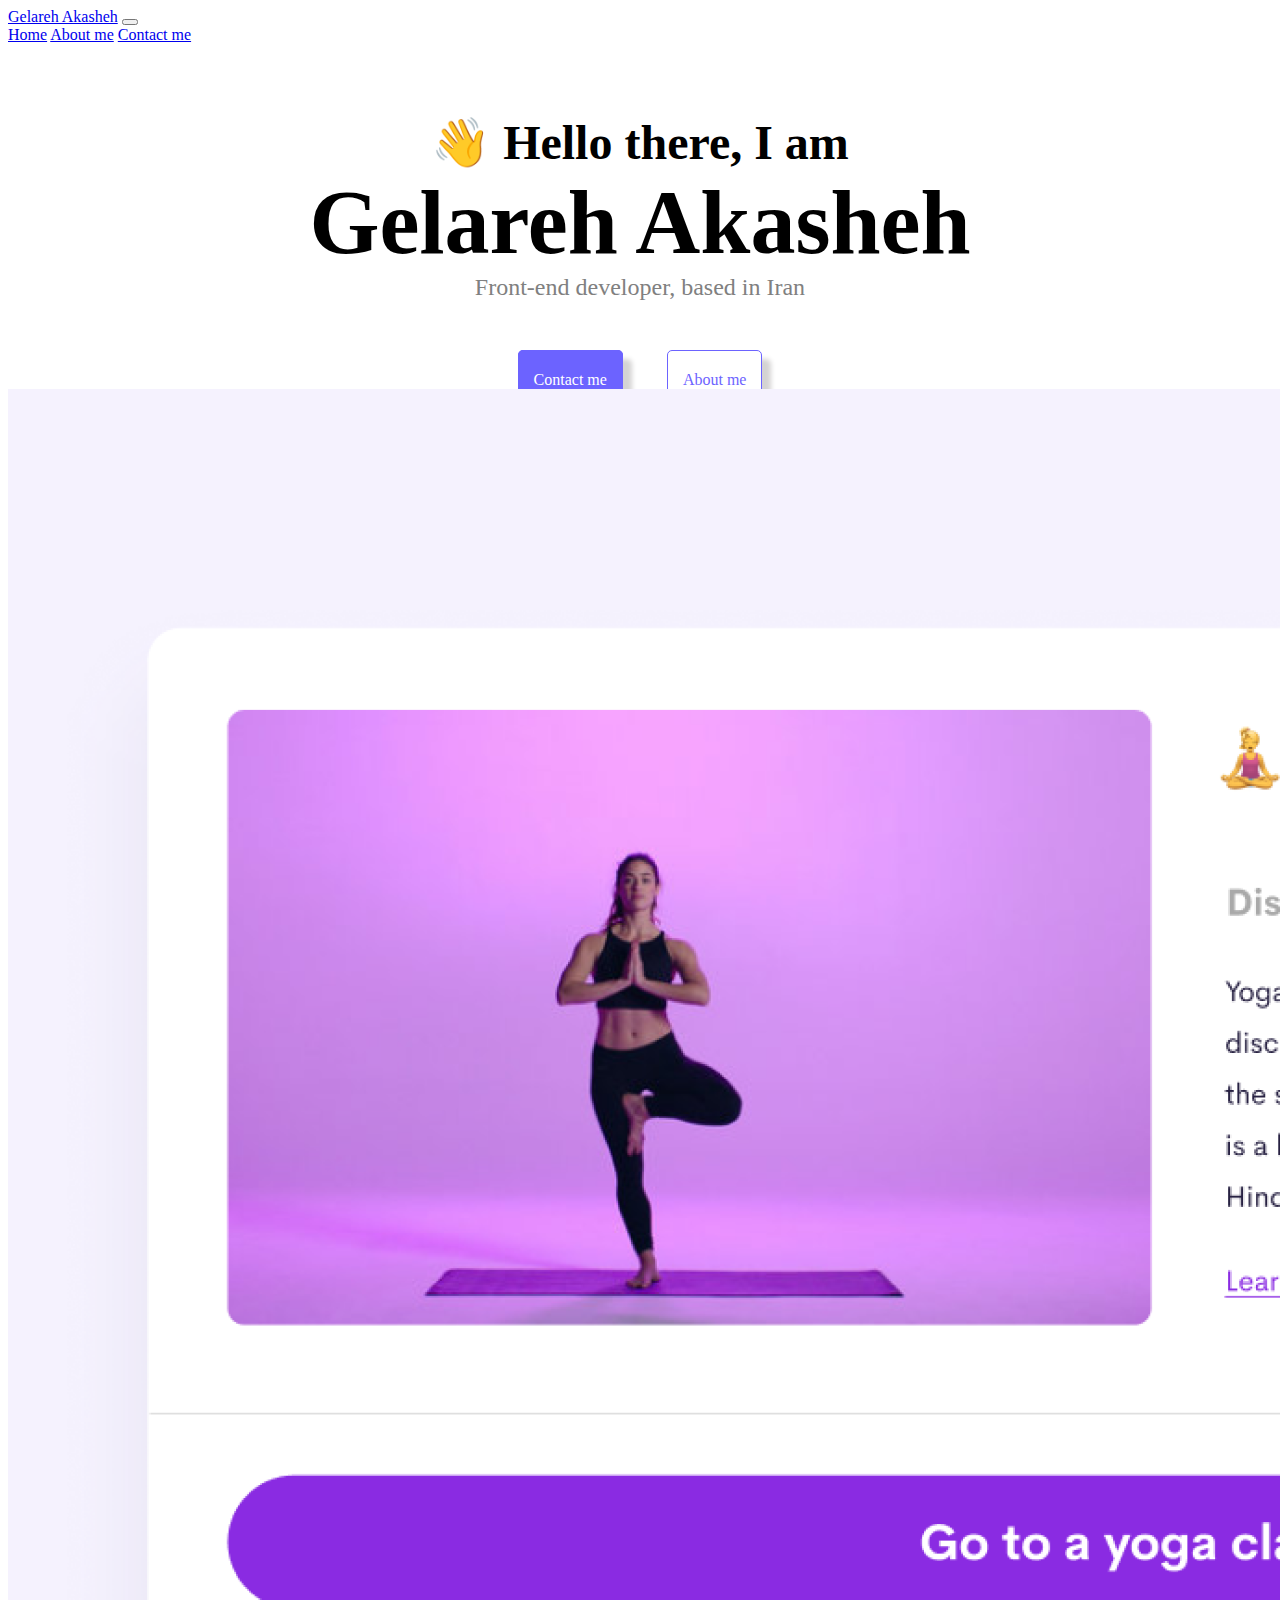
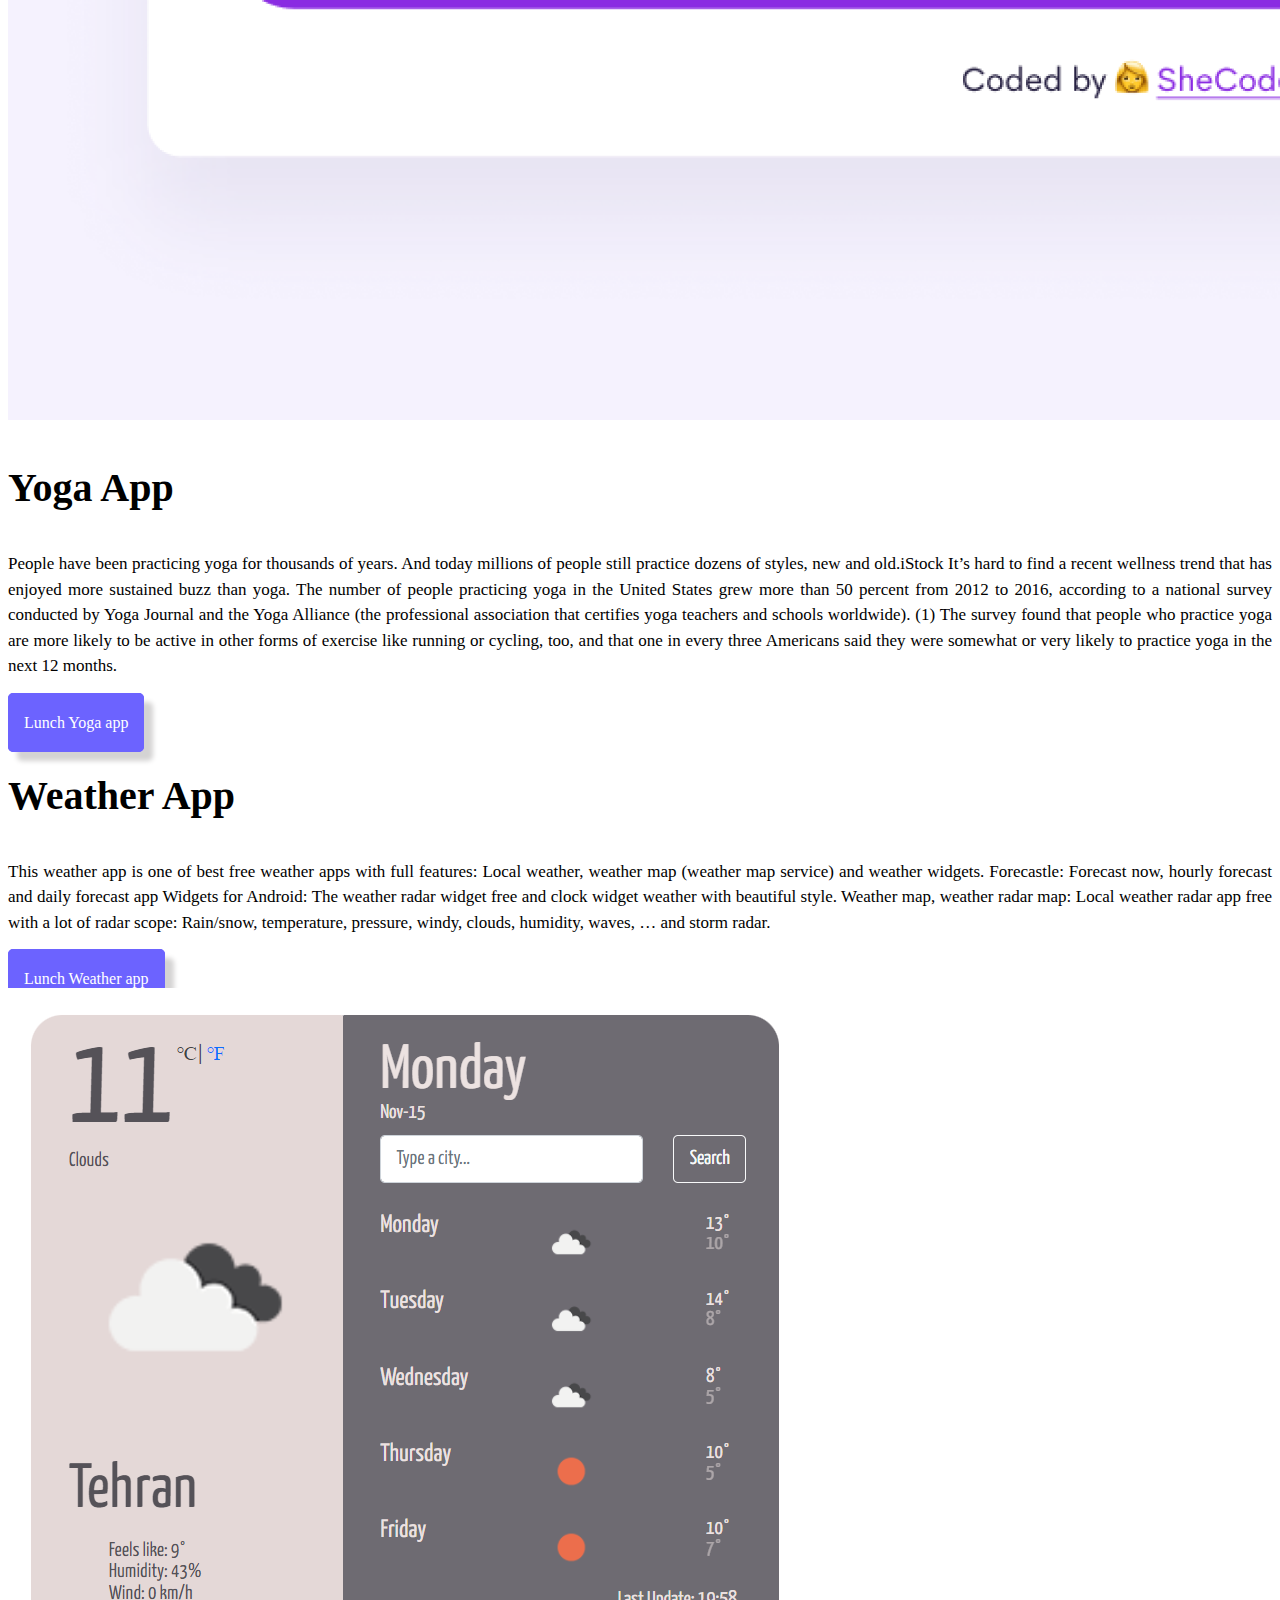
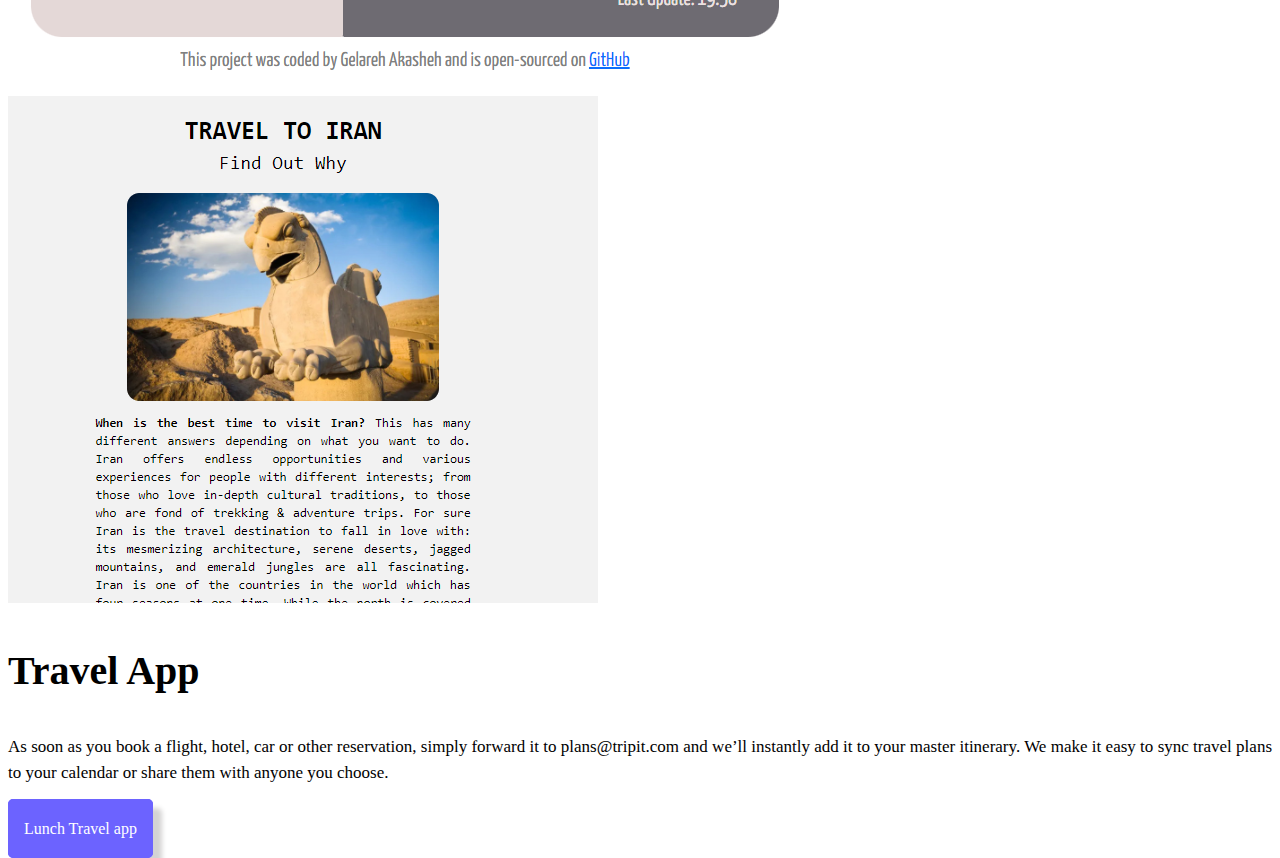
<file: index.html>
<!DOCTYPE html>
<html lang="en">
  <head>
    <meta charset="UTF-8" />
    <meta http-equiv="X-UA-Compatible" content="IE=edge" />
    <meta name="viewport" content="width=device-width, initial-scale=1.0" />
    <meta
      name="description"
      content="About Gelareh Akasheh Front-end developer"
    />
    <link
      href="https://cdn.jsdelivr.net/npm/bootstrap@5.1.3/dist/css/bootstrap.min.css"
      rel="stylesheet"
      integrity="sha384-1BmE4kWBq78iYhFldvKuhfTAU6auU8tT94WrHftjDbrCEXSU1oBoqyl2QvZ6jIW3"
      crossorigin="anonymous"
    />
    <script
      src="https://cdn.jsdelivr.net/npm/bootstrap@5.1.3/dist/js/bootstrap.bundle.min.js"
      integrity="sha384-ka7Sk0Gln4gmtz2MlQnikT1wXgYsOg+OMhuP+IlRH9sENBO0LRn5q+8nbTov4+1p"
      crossorigin="anonymous"
    ></script>
    <title>Gelareh Akasheh portfolio pages- gelareh-akasheh.com</title>
    <link rel="stylesheet" href="style.css" />
  </head>
  <body>
    <nav class="navbar navbar-expand-lg navbar-light bg-light fixed-top">
      <div class="container-fluid">
        <a class="navbar-brand" href="#">Gelareh Akasheh</a>
        <button
          class="navbar-toggler"
          type="button"
          data-bs-toggle="collapse"
          data-bs-target="#navbarNavAltMarkup"
          aria-controls="navbarNavAltMarkup"
          aria-expanded="false"
          aria-label="Toggle navigation"
        >
          <span class="navbar-toggler-icon"></span>
        </button>
        <div class="collapse navbar-collapse" id="navbarNavAltMarkup">
          <div class="navbar-nav">
            <a class="nav-link active" aria-current="page" href="index.html"
              >Home</a
            >
            <a class="nav-link" href="index2.html#about">About me</a>
            <a class="nav-link" href="index2.html#mail">Contact me</a>
          </div>
        </div>
      </div>
    </nav>
    <div class="app">
      <h2>👋 Hello there, I am</h2>
      <h1>Gelareh Akasheh</h1>
      <p>Front-end developer, based in Iran</p>
    </div>
    <div class="button">
      <a href="index2.html#mail" class="contact">Contact me</a>
      <a href="index2.html#summery" class="about">About me</a>
    </div>
    <div class="container">
      <div class="row">
        <div class="col d-none d-lg-block">
          <img
            src="yoga.png"
            class="img-fluid mt-5"
            alt="yoga app by gelareh-akasheh.com"
          />
        </div>
        <div class="col">
          <h3 class="mt-5">Yoga App</h3>
          <h4>
            People have been practicing yoga for thousands of years. And today
            millions of people still practice dozens of styles, new and
            old.iStock It’s hard to find a recent wellness trend that has
            enjoyed more sustained buzz than yoga. The number of people
            practicing yoga in the United States grew more than 50 percent from
            2012 to 2016, according to a national survey conducted by Yoga
            Journal and the Yoga Alliance (the professional association that
            certifies yoga teachers and schools worldwide). (1) The survey found
            that people who practice yoga are more likely to be active in other
            forms of exercise like running or cycling, too, and that one in
            every three Americans said they were somewhat or very likely to
            practice yoga in the next 12 months.
          </h4>
          <a href="index.html" class="lunch">Lunch Yoga app</a>
        </div>
      </div>
      <div class="row">
        <div class="col">
          <h3 class="mt-5">Weather App</h3>
          <h4>
            This weather app is one of best free weather apps with full
            features: Local weather, weather map (weather map service) and
            weather widgets. Forecastle: Forecast now, hourly forecast and daily
            forecast app Widgets for Android: The weather radar widget free and
            clock widget weather with beautiful style. Weather map, weather
            radar map: Local weather radar app free with a lot of radar scope:
            Rain/snow, temperature, pressure, windy, clouds, humidity, waves, …
            and storm radar.
          </h4>
          <a href="index.html" class="lunch">Lunch Weather app</a>
        </div>
        <div class="col d-none d-lg-block">
          <img
            src="weather.png"
            class="img-fluid mt-5"
            alt="weather app by gelareh-akasheh.com"
          />
        </div>
      </div>
      <div class="row">
        <div class="col d-none d-lg-block">
          <img
            src="travel.png"
            class="img-fluid mt-5 mb-5"
            alt="teavel app by gelareh-akasheh.com"
          />
        </div>
        <div class="col">
          <h3 class="mt-5">Travel App</h3>
          <h4>
            As soon as you book a flight, hotel, car or other reservation,
            simply forward it to plans@tripit.com and we’ll instantly add it to
            your master itinerary. We make it easy to sync travel plans to your
            calendar or share them with anyone you choose.
          </h4>
          <a href="index.html" class="lunch">Lunch Travel app</a>
        </div>
      </div>
    </div>
  </body>
</html>
</file>
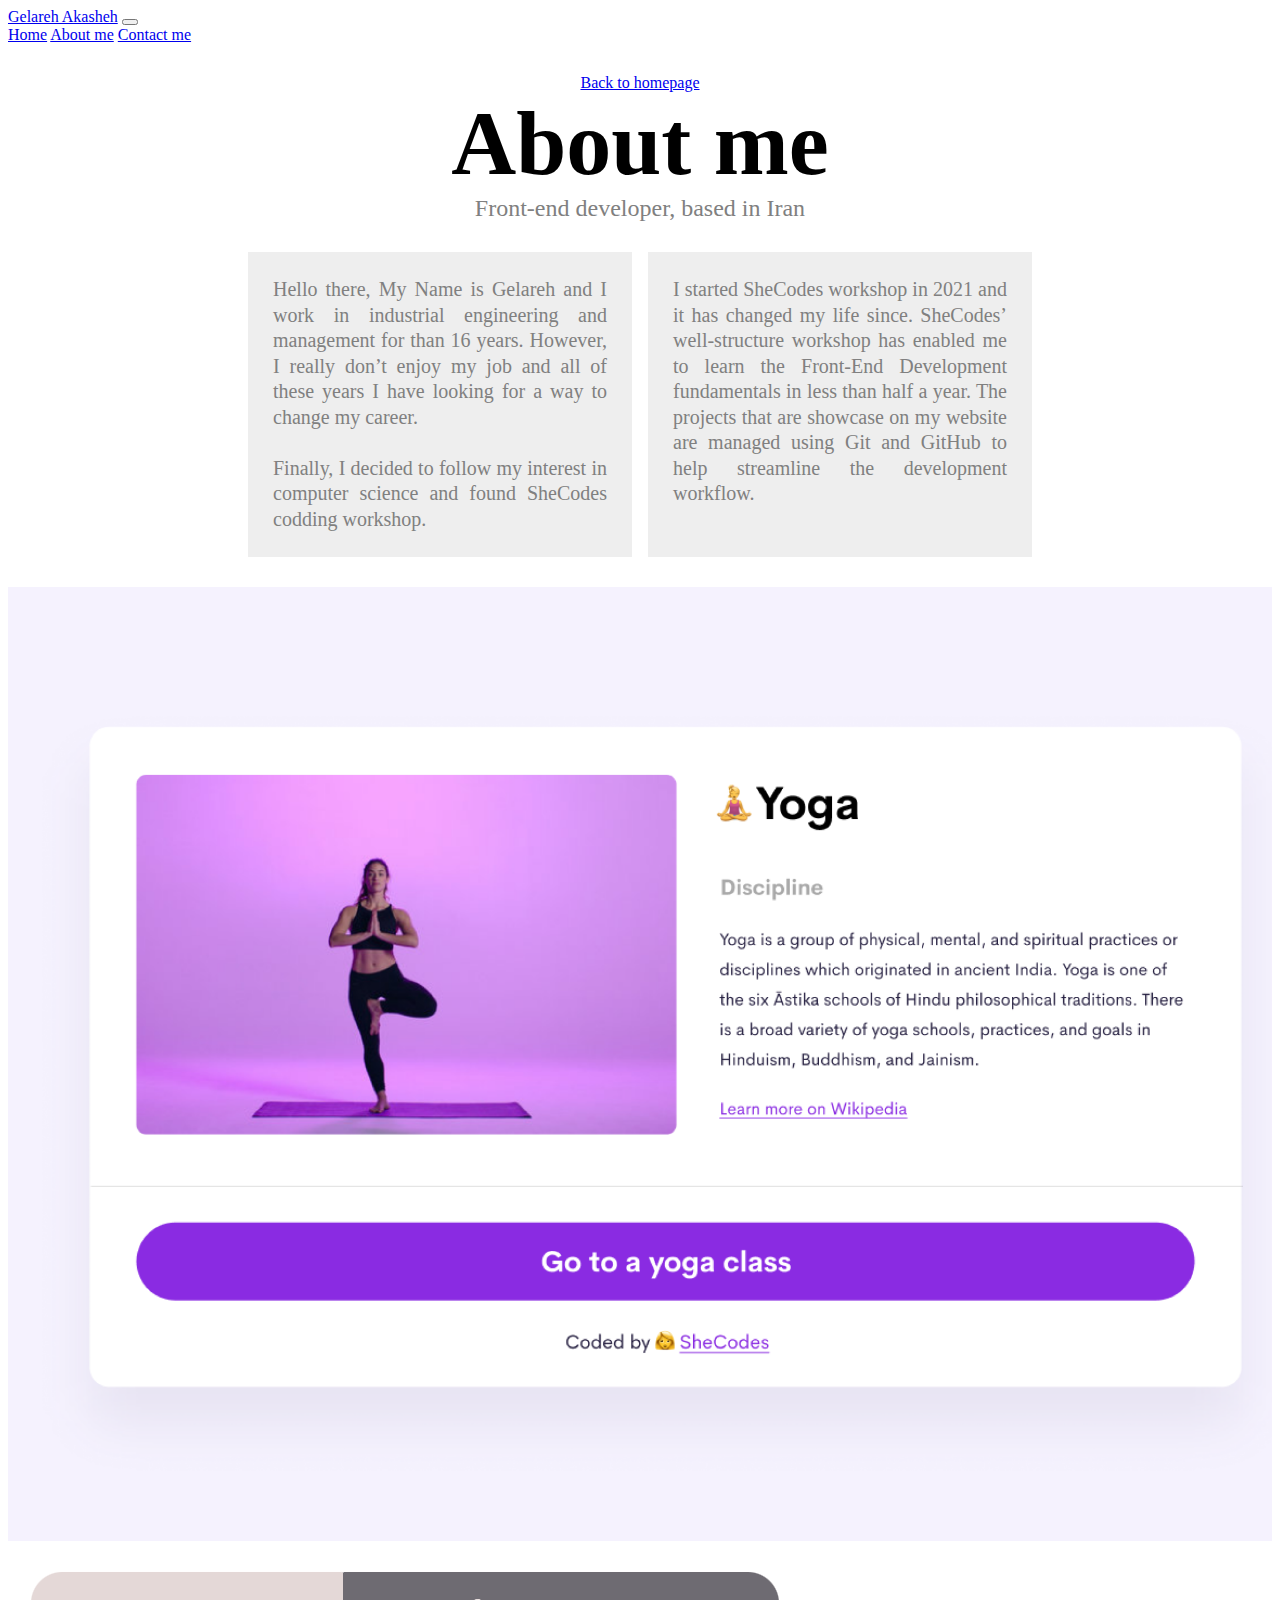
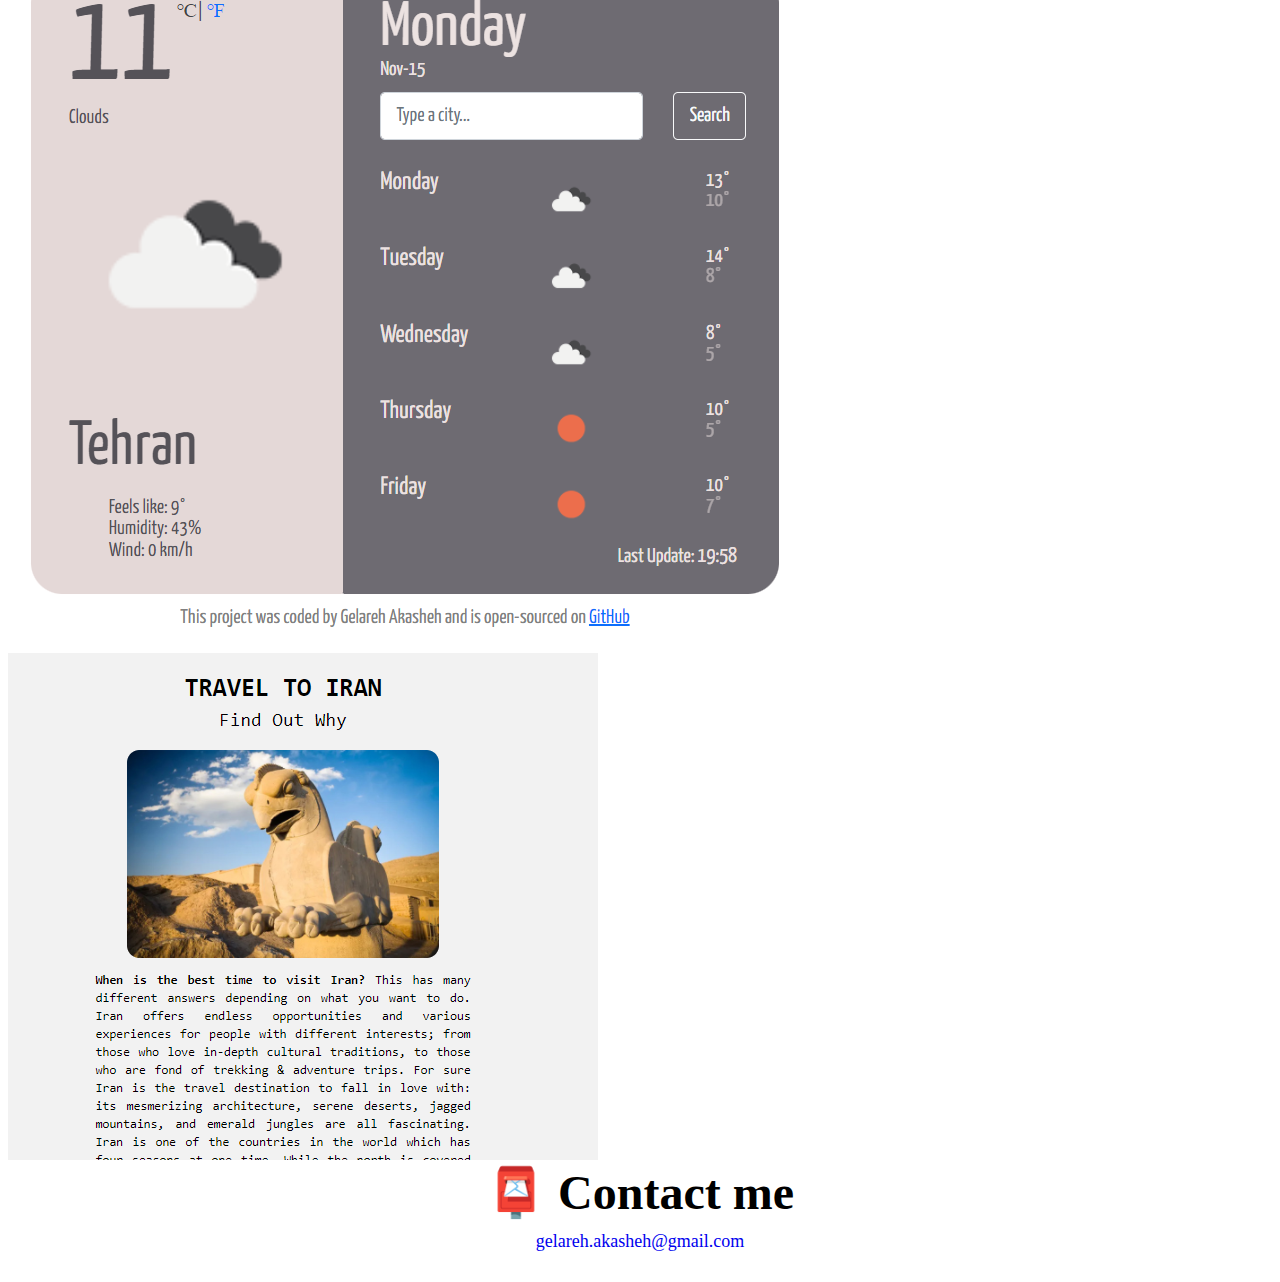
<file: index2.html>
<!DOCTYPE html>
<html lang="en">
  <head>
    <meta charset="UTF-8" />
    <meta http-equiv="X-UA-Compatible" content="IE=edge" />
    <meta name="viewport" content="width=device-width, initial-scale=1.0" />
    <meta name="description" content="about and contact to gelareh akasheh" />
    <link
      href="https://cdn.jsdelivr.net/npm/bootstrap@5.1.3/dist/css/bootstrap.min.css"
      rel="stylesheet"
      integrity="sha384-1BmE4kWBq78iYhFldvKuhfTAU6auU8tT94WrHftjDbrCEXSU1oBoqyl2QvZ6jIW3"
      crossorigin="anonymous"
    />
    <script
      src="https://cdn.jsdelivr.net/npm/bootstrap@5.1.3/dist/js/bootstrap.bundle.min.js"
      integrity="sha384-ka7Sk0Gln4gmtz2MlQnikT1wXgYsOg+OMhuP+IlRH9sENBO0LRn5q+8nbTov4+1p"
      crossorigin="anonymous"
    ></script>
    <title>Gelareh Akasheh Portfolio pages-contact me</title>
    <link rel="stylesheet" href="style.css" />
  </head>
  <body>
    <nav class="navbar navbar-expand-lg navbar-light bg-light fixed-top">
      <div class="container-fluid">
        <a class="navbar-brand" href="#">Gelareh Akasheh</a>
        <button
          class="navbar-toggler"
          type="button"
          data-bs-toggle="collapse"
          data-bs-target="#navbarNavAltMarkup"
          aria-controls="navbarNavAltMarkup"
          aria-expanded="false"
          aria-label="Toggle navigation"
        >
          <span class="navbar-toggler-icon"></span>
        </button>
        <div class="collapse navbar-collapse" id="navbarNavAltMarkup">
          <div class="navbar-nav">
            <a class="nav-link active" aria-current="page" href="index.html"
              >Home</a
            >
            <a class="nav-link" href="index2.html#about">About me</a>
            <a class="nav-link" href="index2.html#mail">Contact me</a>
          </div>
        </div>
      </div>
    </nav>
    <div class="second">
      <a href="index.html" class="back">Back to homepage</a>
      <h1>About me</h1>
      <p>Front-end developer, based in Iran</p>
      <div class="summery">
        <p>
          Hello there, My Name is Gelareh and I work in industrial engineering
          and management for than 16 years. However, I really don’t enjoy my job
          and all of these years I have looking for a way to change my
          career.<br />
          <br />
          Finally, I decided to follow my interest in computer science and found
          SheCodes codding workshop.<br />
        </p>
        <p>
          I started SheCodes workshop in 2021 and it has changed my life since.
          SheCodes’ well-structure workshop has enabled me to learn the
          Front-End Development fundamentals in less than half a year. The
          projects that are showcase on my website are managed using Git and
          GitHub to help streamline the development workflow.
        </p>
      </div>
      <div class="container">
        <div class="row">
          <div class="col-sm-4">
            <img
              src="yoga.png"
              class="img-fluid round shadow-sm p-2 border width-2"
              alt="yoga app by gelareh-akasheh.com"
            />
          </div>
          <div class="col-sm-4">
            <img
              src="weather.png"
              class="img-fluid round shadow-sm p-2 border width-2"
              alt="weather app by gelareh-akasheh.com"
            />
          </div>
          <div class="col-sm-4">
            <img
              src="travel.png"
              class="img-fluid round shadow-sm p-2 border width-2"
              alt="teavel app by gelareh-akasheh.com"
            />
          </div>
        </div>
      </div>
      <div class="con">📮 Contact me</div>
      <a
        href="mailto:gelareh.akasheh@gmail.com"
        id="mail"
        title="gelareh-akasheh.com"
      >
        gelareh.akasheh@gmail.com</a
      >
    </div>
  </body>
</html>
</file>
<file: style.css>
:root {
  --color-col: rgb(238, 238, 238);
  --color-button: #6c63ff;
  --box-shadow: 9px 9px 5px rgb(212, 211, 211);
}

.app {
  display: flex;
  flex-direction: column;
  margin: 70px auto;
}
h1 {
  text-align: center;
  font-size: 90px;
  margin: 0 auto;
  padding: 0px;
  font-weight: bold;
}
h2 {
  text-align: center;
  font-size: 48px;
  margin: 0 auto;
}
p {
  text-align: center;
  font-size: 24px;
  color: gray;
  margin: 0px;
}
.button {
  justify-content: space-evenly;
  text-align: center;
}
.contact {
  padding: 20px 15px;
  border-radius: 5px;
  color: white;
  background-color: var(--color-button);
  margin: 0px 20px;
  border: 1px solid var(--color-button);
  text-decoration: none;
  box-shadow: var(--box-shadow);
}
.about {
  padding: 20px 15px;
  border-radius: 5px;
  color: var(--color-button);
  background-color: white;
  margin: 0px 20px;
  border: 1px solid var(--color-button);
  text-decoration: none;
  box-shadow: var(--box-shadow);
}
.second {
  margin: 30px auto;
}
.back {
  text-align: center;
  display: block;
}
.summery {
  display: flex;
  margin: 30px auto;
  max-width: 800px;
}
.summery p {
  text-align: justify;
  background-color: var(--color-col);
  line-height: 25.5px;
  padding: 25px;
  margin: 0px 8px;
  font-size: 20px;
  width: 400px;
}

.con {
  font-size: 48px;
  font-weight: bold;
  text-align: center;
}
#mail {
  text-decoration: none;
  font-size: 18px;
  display: flex;
  justify-content: center;
  margin: 10px;
}
#mail:hover {
  cursor: pointer;
  text-decoration: underline;
}
h3 {
  font-size: 40px;
}
h4 {
  font-size: 17px;
  font-weight: normal;
  line-height: 1.5;
  margin-bottom: 35px;
  text-align: justify;
}
.lunch {
  padding: 20px 15px;
  border-radius: 5px;
  color: white;
  background-color: var(--color-button);

  border: 1px solid var(--color-button);
  text-decoration: none;
  box-shadow: var(--box-shadow);
}
.width-2 {
  max-width: 100%;
  height: auto;
}
@media (max-width: 900px) {
  h1 {
    font-size: 55px;
  }
  h2 {
    font-size: 35px;
  }
  h4 {
    text-align: justify;
  }
  h3 {
    text-align: center;
  }
  .lunch {
    margin: 0 auto;
    display: block;
    padding: 20px 100px;
  }
  .con {
    font-size: 35px;
  }
  .summery p {
    font-size: 13px;
    text-align: center;
  }
}
</file>
